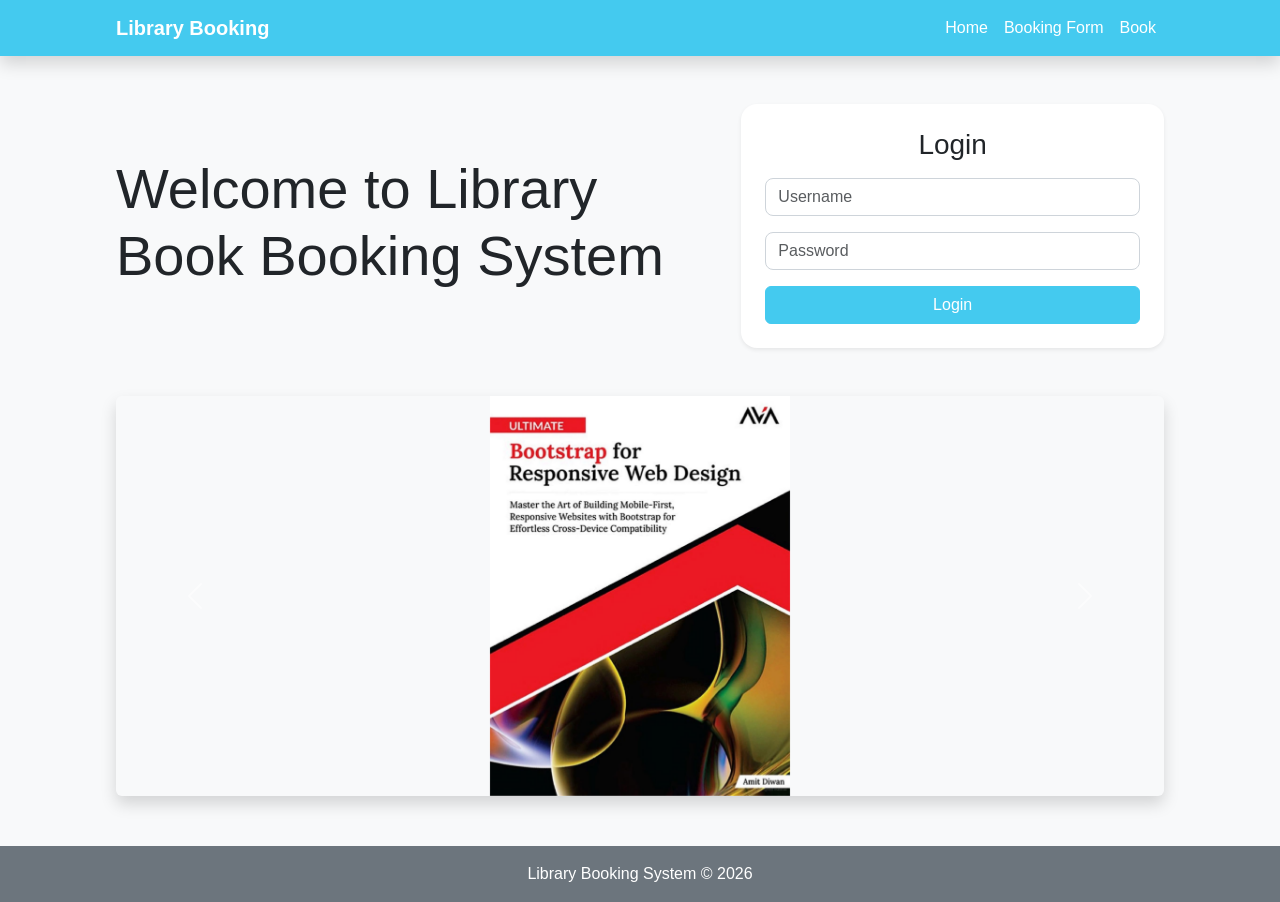
<file: PRACTICAL WORK 2/index.html>
<!DOCTYPE html>
<html lang="en">
<head>
    <meta charset="UTF-8">
    <meta name="viewport" content="width=device-width, initial-scale=1.0">
    <title>Library Booking</title>
    
    <link href="https://cdn.jsdelivr.net/npm/bootstrap@5.3.3/dist/css/bootstrap.min.css" rel="stylesheet">
    <link rel="stylesheet" href="style.css">
</head>
<body>
    
    <nav class="navbar navbar-expand-lg navbar-dark bg-primary shadow">
        <div class="container">
            <a class="navbar-brand fw-bold" href="#">Library Booking</a>
            <div class="collapse navbar-collapse justify-content-end">
                <ul class="navbar-nav">
                    <li class="nav-item"><a class="nav-link active" href="index.html">Home</a></li>
                    <li class="nav-item"><a class="nav-link" href="booking.html">Booking Form</a></li>
                    <li class="nav-item"><a class="nav-link" href="book.html">Book</a></li>
                </ul>
            </div>
        </div>
    </nav>

    <div class="container mt-5">
        <div class="row align-items-center">
            
            <div class="col-md-7">
                <h1 class="display-4">Welcome to Library Book Booking System</h1>
            </div>
            
            <div class="col-md-5">
                <div class="card p-4 shadow-sm border-0">
                    <h3 class="text-center mb-3">Login</h3>
                    <form>
                        <div class="mb-3">
                            <input type="text" class="form-control" placeholder="Username" required>
                        </div>
                        <div class="mb-3">
                            <input type="password" class="form-control" placeholder="Password" required>
                        </div>
                        <button type="submit" class="btn btn-primary w-100">Login</button>
                    </form>
                </div>
            </div>
        </div>

        
        <div id="libCarousel" class="carousel slide mt-5 shadow rounded overflow-hidden" data-bs-ride="carousel">
            <div class="carousel-inner">
                <div class="carousel-item active"><img src="pw2wd/Bootstrap.jpeg" class="d-block w-100" alt="Book 1"></div>
                <div class="carousel-item"><img src="pw2wd/JavaScr.jpeg" class="d-block w-100" alt="Book 2"></div>
                <div class="carousel-item"><img src="pw2wd/CSS.jpeg" class="d-block w-100" alt="Book 3"></div>
                <div class="carousel-item"><img src="pw2wd/Html.jpeg" class="d-block w-100" alt="Book 4"></div>
            </div>
            <button class="carousel-control-prev" type="button" data-bs-target="#libCarousel" data-bs-slide="prev">
                <span class="carousel-control-prev-icon"></span>
            </button>
            <button class="carousel-control-next" type="button" data-bs-target="#libCarousel" data-bs-slide="next">
                <span class="carousel-control-next-icon"></span>
            </button>
        </div>
    </div>

    <footer>Library Booking System &copy; 2026</footer>


    <script src="https://cdn.jsdelivr.net/npm/bootstrap@5.3.3/dist/js/bootstrap.bundle.min.js"></script>
</body>
</html>
</file>
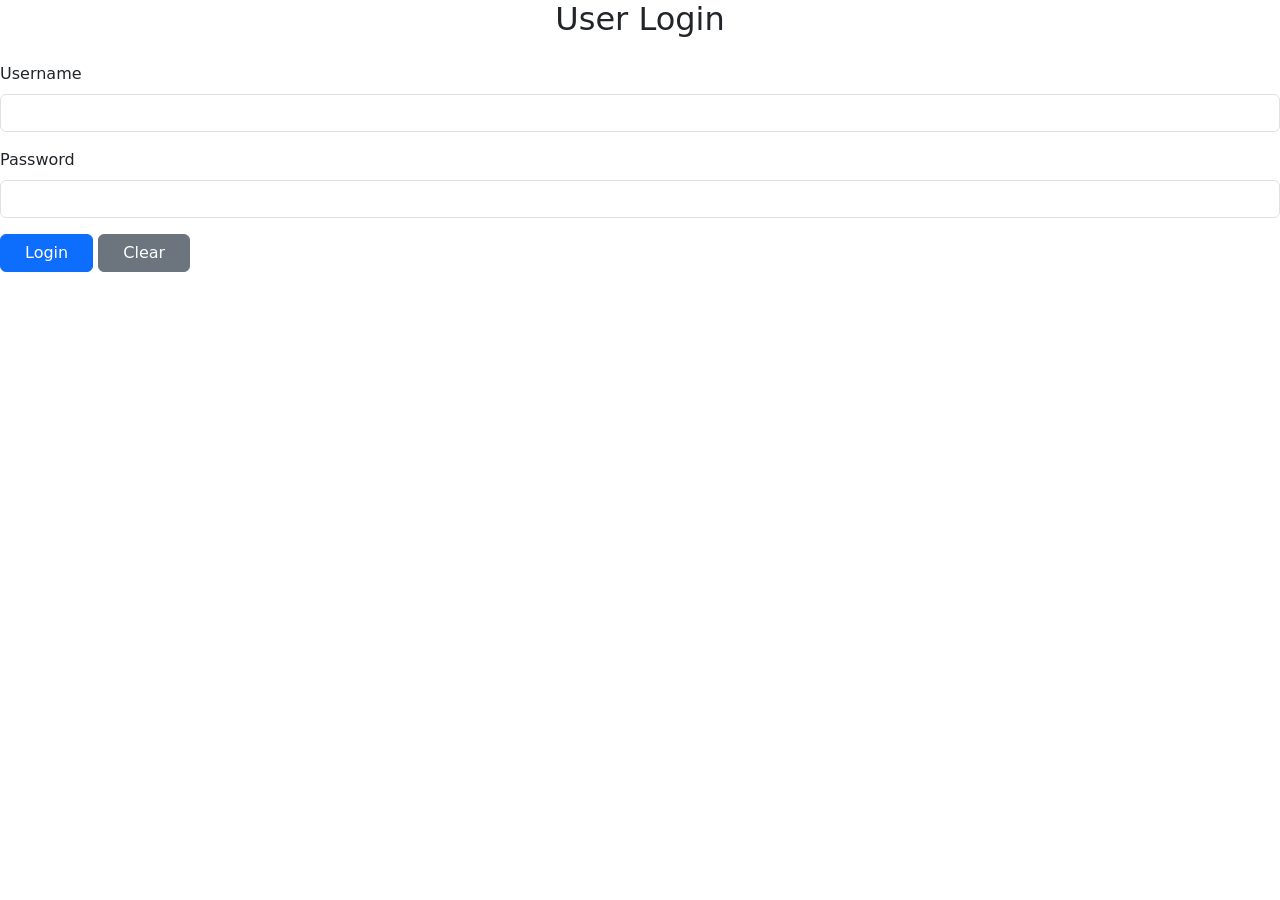
<file: LoginPage/index.html/index.html>
<!DOCTYPE html>
<html lang="en">
<head>
    <meta charset="UTF-8">
    <meta name="viewport" content="width=device-width, initial-scale=1.0">
    <title>Login Page</title>
    <!--bootstrap-->
    <link href="https://cdn.jsdelivr.net/npm/bootstrap@5.3.0/dist/css/bootstrap.min.css" rel="stylesheet">
</head>
<body>

    <div class="login-box">
        <h2 class="text-center mb-4">User Login</h2>
        
        <form id="loginForm">
            <!--username-->
            <div class="mb-3">
                <label for="username" class="form-label">Username</label>
                <input type="text" class="form-control" id="username">
            </div>

            <!-- password-->
            <div class="mb-3">
                <label for="password" class="form-label">Password</label>
                <input type="password" class="form-control" id="password">
            </div>

            <!-- buttons -->
            <div class="button-group">
                <button type="button" class="btn btn-primary px-4" id="loginBtn">Login</button>
                <button type="reset" class="btn btn-secondary px-4">Clear</button>
            </div>
        </form>
    </div>

    
    <div class="modal fade" id="statusModal" tabindex="-1" aria-hidden="true">
        <div class="modal-dialog">
            <div class="modal-content">
                <div class="modal-header">
                    <h5 class="modal-title">Notification</h5>
                    <button type="button" class="btn-close" data-bs-dismiss="modal" aria-label="Close"></button>
                </div>
                <div class="modal-body" id="modalMessage">
                    
                </div>
                <div class="modal-footer">
                    <button type="button" class="btn btn-secondary" data-bs-dismiss="modal">Close</button>
                </div>
            </div>
        </div>
    </div>

    <script src="https://cdn.jsdelivr.net/npm/bootstrap@5.3.3/dist/js/bootstrap.bundle.min.js"></script>
    <script src="script.js"></script>
</body>
</html>
</file>
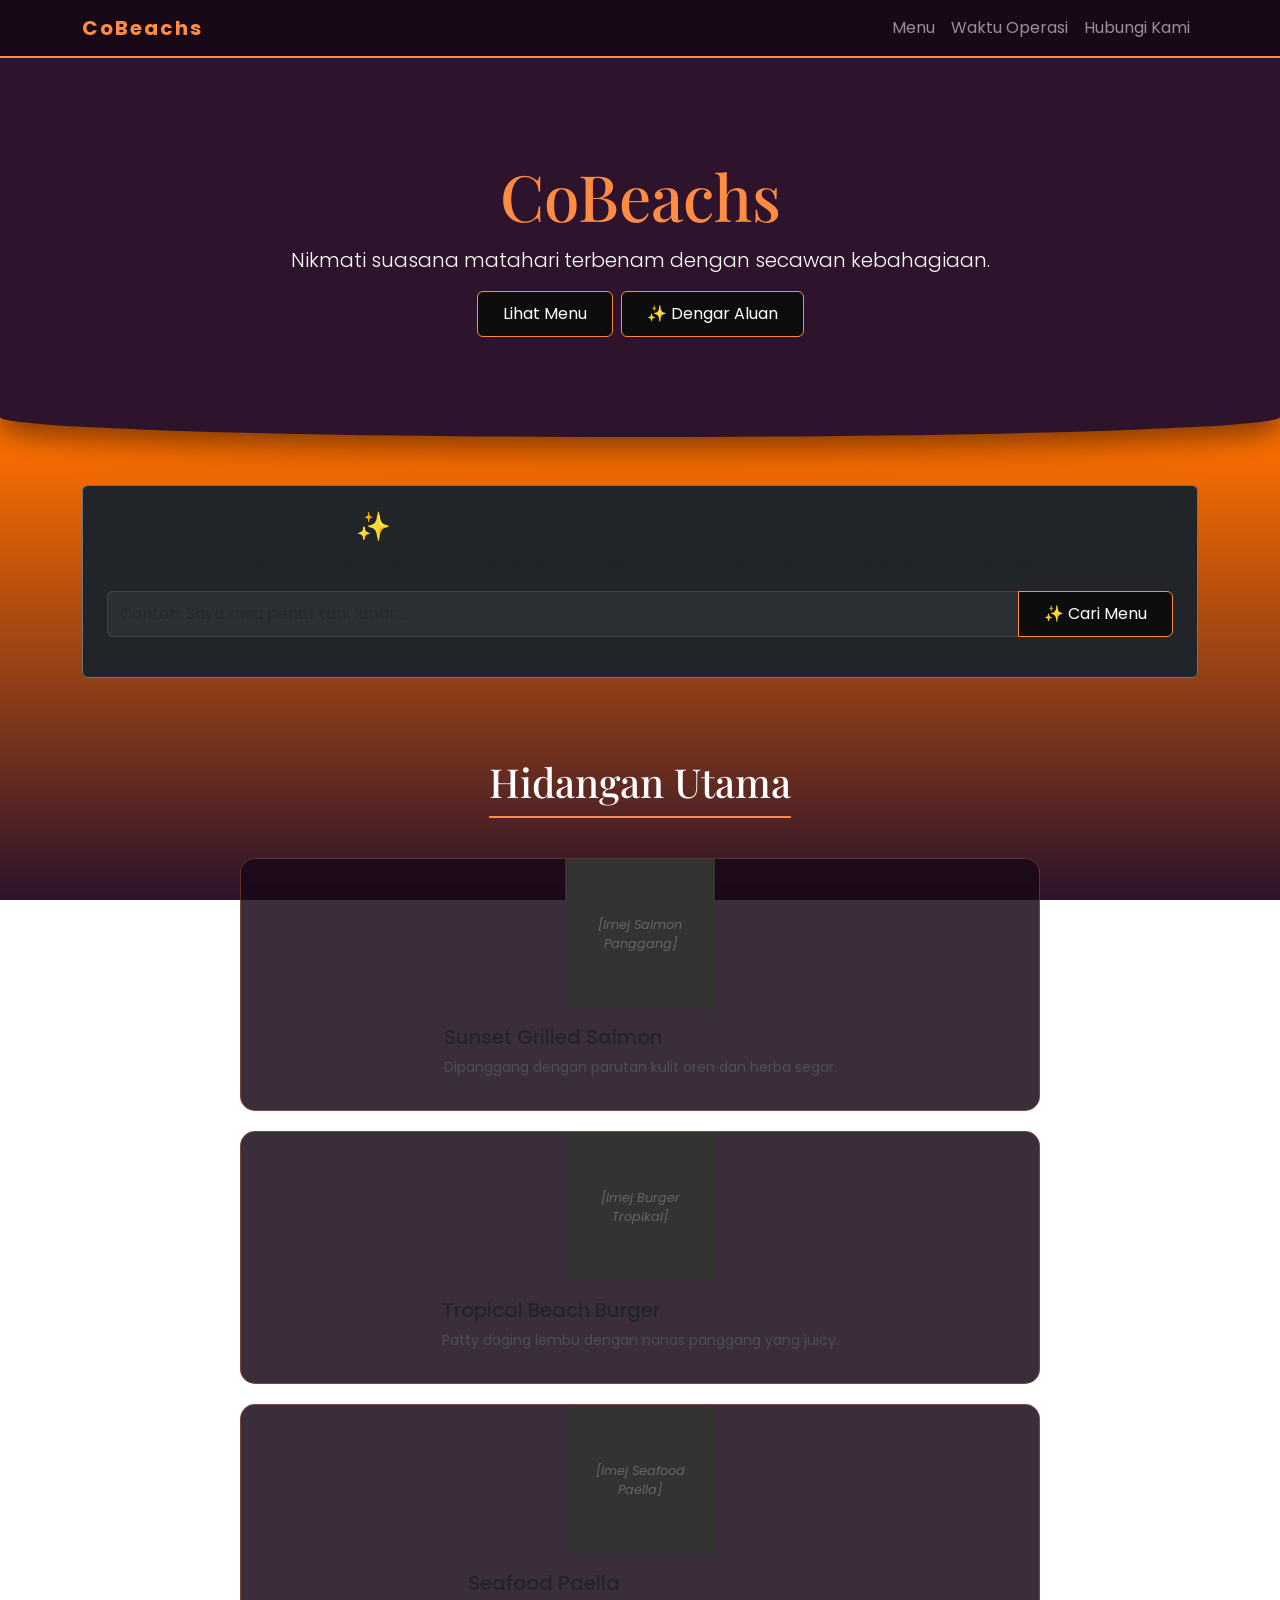
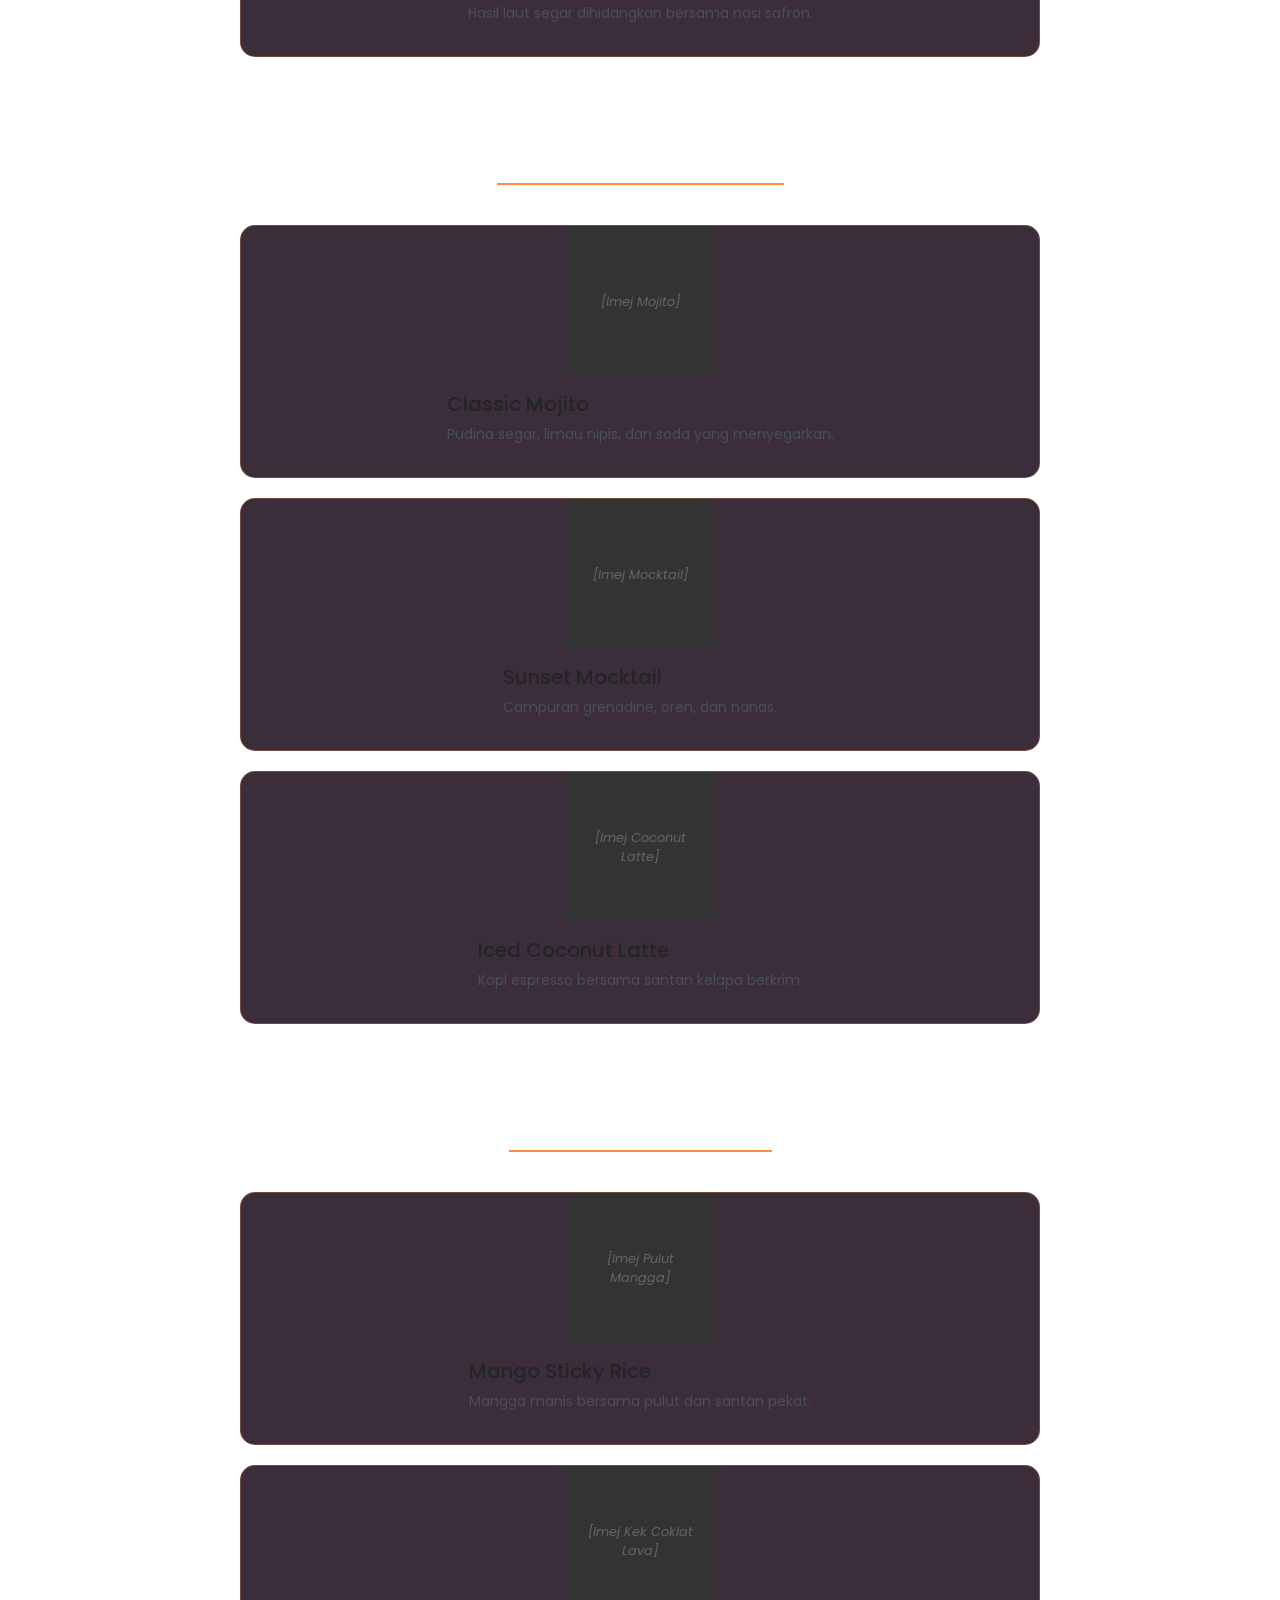
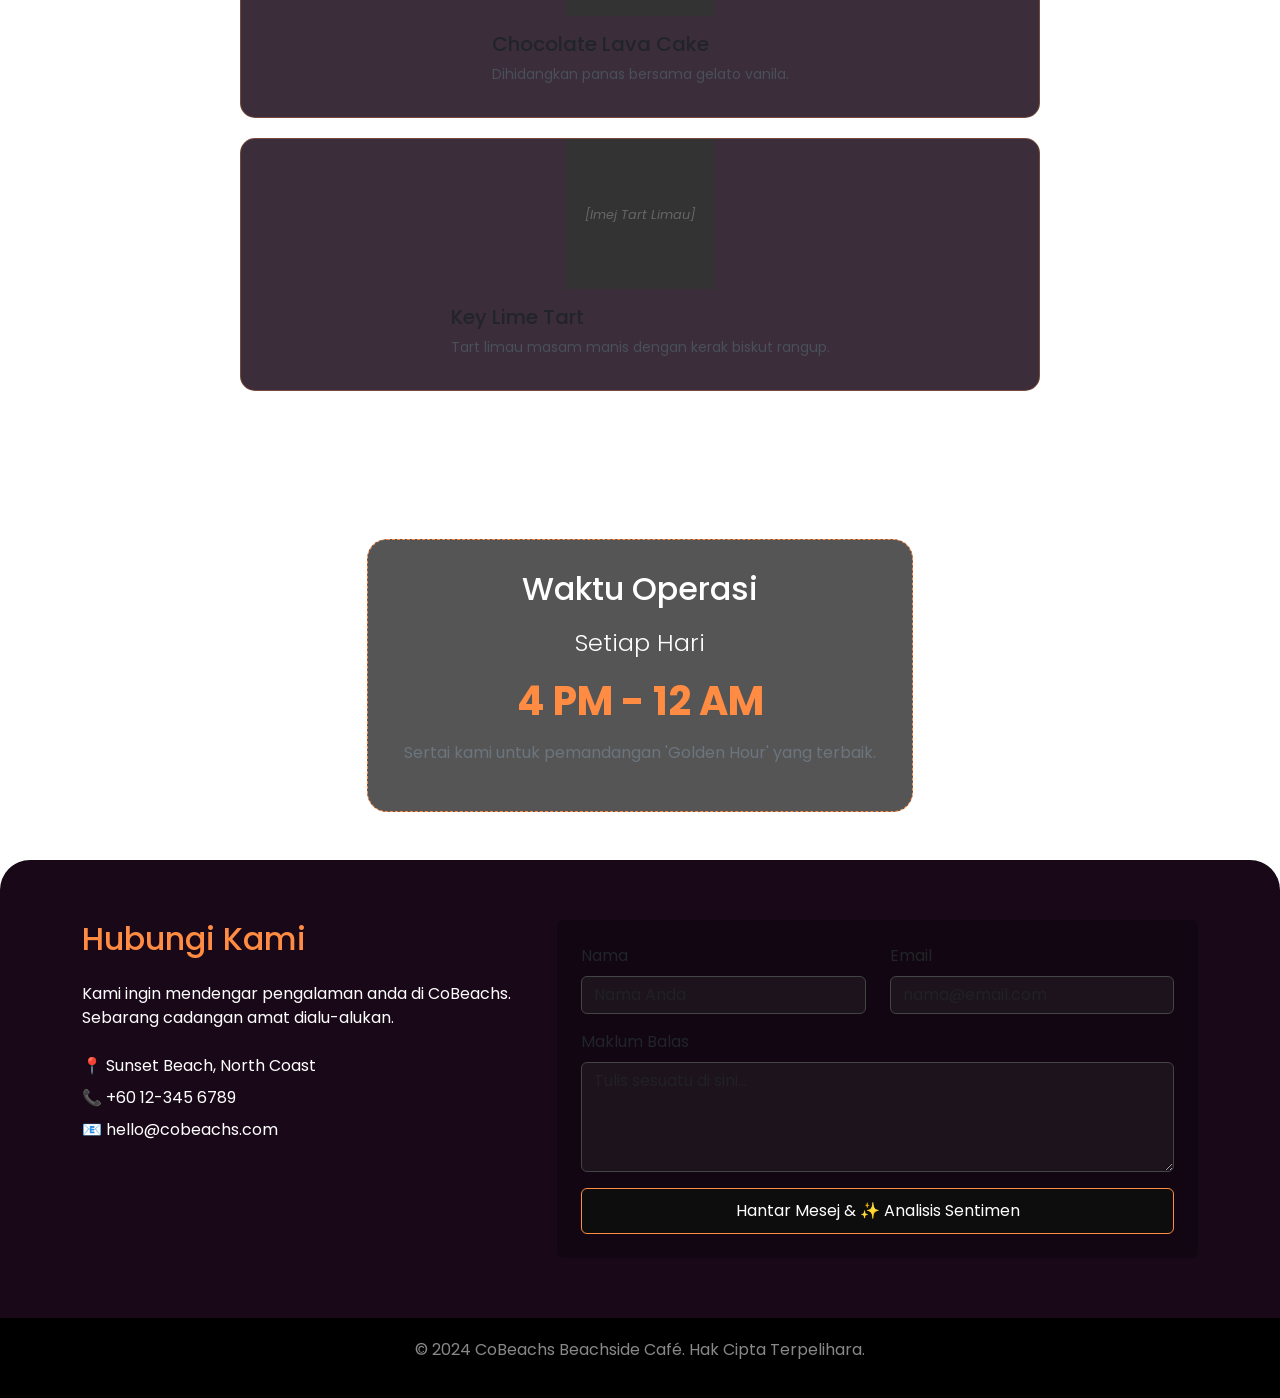
<file: Cobeachs1 (unfinished).html>
<!DOCTYPE html>
<html lang="en">
<head>
    <meta charset="UTF-8">
    <meta name="viewport" content="width=device-width, initial-scale=1.0">
    <title>CoBeachs | Relaxed Beachside Café</title>
    <!-- Bootstrap 5 CSS -->
    <link href="https://cdn.jsdelivr.net/npm/bootstrap@5.3.0/dist/css/bootstrap.min.css" rel="stylesheet">
    <!-- Google Fonts -->
    <link href="https://fonts.googleapis.com/css2?family=Poppins:wght@300;400;600&family=Playfair+Display:ital,wght@0,700;1,700&display=swap" rel="stylesheet">
    <style>
        :root {
            --sunset-orange: #ff8c42;
            --sunset-dark: #e07a5f;
            --dark-purple: #2d132c;
            --header-purple: #190918;
            --ocean-black: #0d0d0d;
        }

        body {
            font-family: 'Poppins', sans-serif;
            margin: 0;
            padding: 0;
            background: linear-gradient(to bottom, #ff8c42, #f96d00, #2d132c);
            background-attachment: fixed;
            color: #ffffff;
        }

        .navbar {
            background-color: var(--header-purple) !important;
            border-bottom: 2px solid var(--sunset-orange);
        }

        .hero-banner {
            background-color: var(--dark-purple);
            padding: 100px 20px;
            text-align: center;
            border-bottom-left-radius: 50% 20px;
            border-bottom-right-radius: 50% 20px;
            box-shadow: 0 10px 30px rgba(0,0,0,0.5);
        }

        .hero-banner h1 {
            font-family: 'Playfair Display', serif;
            font-size: 4rem;
            margin-bottom: 10px;
            color: var(--sunset-orange);
        }

        .menu-section {
            padding: 80px 0;
        }

        .category-title {
            text-align: center;
            font-family: 'Playfair Display', serif;
            font-size: 2.5rem;
            margin-bottom: 40px;
            border-bottom: 2px solid var(--sunset-orange);
            display: inline-block;
            width: auto;
            padding-bottom: 10px;
        }

        .menu-card {
            background: rgba(25, 9, 24, 0.85);
            border: 1px solid rgba(255, 140, 66, 0.3);
            transition: transform 0.3s ease;
            margin-bottom: 20px;
            border-radius: 15px;
            overflow: hidden;
            display: flex;
            align-items: center;
            max-width: 800px;
            margin-left: auto;
            margin-right: auto;
        }

        .menu-card:hover {
            transform: scale(1.02);
            border-color: var(--sunset-orange);
        }

        .placeholder-img {
            width: 150px;
            min-width: 150px;
            height: 150px;
            background: #333;
            display: flex;
            align-items: center;
            justify-content: center;
            color: #666;
            font-style: italic;
            text-align: center;
            font-size: 0.8rem;
            padding: 10px;
        }

        .btn-black {
            background-color: var(--ocean-black);
            color: white;
            border: 1px solid var(--sunset-orange);
            padding: 10px 25px;
            transition: all 0.3s ease;
        }

        .btn-black:hover {
            background-color: var(--sunset-orange);
            color: var(--ocean-black);
        }

        .hours-box {
            background: rgba(13, 13, 13, 0.7);
            padding: 30px;
            border-radius: 20px;
            text-align: center;
            border: 1px dashed var(--sunset-orange);
        }

        .contact-section {
            background-color: var(--header-purple);
            padding: 60px 20px;
            border-radius: 30px 30px 0 0;
        }

        .form-control {
            background: rgba(255,255,255,0.05);
            border: 1px solid #444;
            color: white;
        }

        footer {
            background-color: #000;
            padding: 20px;
            color: #888;
        }

        /* AI Features Styling */
        .ai-suggestion-box {
            background: rgba(255, 140, 66, 0.1);
            border: 2px solid var(--sunset-orange);
            border-radius: 15px;
            padding: 20px;
            margin-top: 20px;
            display: none;
        }

        .loading-spinner {
            display: none;
            width: 2rem;
            height: 2rem;
            border: 0.25em solid currentColor;
            border-right-color: transparent;
            border-radius: 50%;
            animation: spinner-border .75s linear infinite;
        }

        @keyframes spinner-border {
            to { transform: rotate(360deg); }
        }

        @media (max-width: 576px) {
            .menu-card {
                flex-direction: column;
                text-align: center;
            }
            .placeholder-img {
                width: 100%;
                height: 120px;
            }
        }
    </style>
</head>
<body>

    <!-- Navbar -->
    <nav class="navbar navbar-expand-lg navbar-dark sticky-top">
        <div class="container">
            <a class="navbar-brand fw-bold" href="#" style="color: var(--sunset-orange); letter-spacing: 2px;">CoBeachs</a>
            <button class="navbar-toggler" type="button" data-bs-toggle="collapse" data-bs-target="#navbarNav">
                <span class="navbar-toggler-icon"></span>
            </button>
            <div class="collapse navbar-collapse" id="navbarNav">
                <ul class="navbar-nav ms-auto">
                    <li class="nav-item"><a class="nav-link" href="#menu">Menu</a></li>
                    <li class="nav-item"><a class="nav-link" href="#hours">Waktu Operasi</a></li>
                    <li class="nav-item"><a class="nav-link" href="#contact">Hubungi Kami</a></li>
                </ul>
            </div>
        </div>
    </nav>

    <!-- Hero Banner -->
    <header class="hero-banner">
        <div class="container">
            <h1>CoBeachs</h1>
            <p class="lead">Nikmati suasana matahari terbenam dengan secawan kebahagiaan.</p>
            <div class="d-flex justify-content-center gap-2 mt-3 flex-wrap">
                <a href="#menu" class="btn btn-black">Lihat Menu</a>
                <button onclick="speakWelcome()" class="btn btn-black">✨ Dengar Aluan</button>
            </div>
        </div>
    </header>

    <!-- AI Suggestion Section -->
    <section class="container mt-5">
        <div class="card bg-dark border-secondary p-4 text-center">
            <h3>✨ Cadangkan Menu Berdasarkan Mood</h3>
            <p>Beritahu kami bagaimana perasaan anda hari ini, dan AI kami akan mencadangkan hidangan terbaik!</p>
            <div class="input-group mb-3">
                <input type="text" id="userMood" class="form-control" placeholder="Contoh: Saya rasa penat tapi lapar...">
                <button class="btn btn-black" type="button" onclick="generateAiSuggestion()">✨ Cari Menu</button>
            </div>
            <div id="aiLoader" class="loading-spinner mx-auto mb-3"></div>
            <div id="suggestionOutput" class="ai-suggestion-box text-start"></div>
        </div>
    </section>

    <!-- Menu Section -->
    <section id="menu" class="container menu-section">
        <!-- Hidangan Utama -->
        <div class="text-center">
            <h2 class="category-title">Hidangan Utama</h2>
        </div>
        <div id="meals-list" class="row">
            <div class="col-12">
                <div class="card menu-card">
                    <div class="placeholder-img">[Imej Salmon Panggang]</div>
                    <div class="card-body">
                        <h5>Sunset Grilled Salmon</h5>
                        <p class="small text-light-emphasis">Dipanggang dengan parutan kulit oren dan herba segar.</p>
                    </div>
                </div>
                <div class="card menu-card">
                    <div class="placeholder-img">[Imej Burger Tropikal]</div>
                    <div class="card-body">
                        <h5>Tropical Beach Burger</h5>
                        <p class="small text-light-emphasis">Patty daging lembu dengan nanas panggang yang juicy.</p>
                    </div>
                </div>
                <div class="card menu-card">
                    <div class="placeholder-img">[Imej Seafood Paella]</div>
                    <div class="card-body">
                        <h5>Seafood Paella</h5>
                        <p class="small text-light-emphasis">Hasil laut segar dihidangkan bersama nasi safron.</p>
                    </div>
                </div>
            </div>
        </div>

        <!-- Minuman -->
        <div class="text-center mt-5">
            <h2 class="category-title">Minuman Segar</h2>
        </div>
        <div id="drinks-list" class="row">
            <div class="col-12">
                <div class="card menu-card">
                    <div class="placeholder-img">[Imej Mojito]</div>
                    <div class="card-body">
                        <h5>Classic Mojito</h5>
                        <p class="small text-light-emphasis">Pudina segar, limau nipis, dan soda yang menyegarkan.</p>
                    </div>
                </div>
                <div class="card menu-card">
                    <div class="placeholder-img">[Imej Mocktail]</div>
                    <div class="card-body">
                        <h5>Sunset Mocktail</h5>
                        <p class="small text-light-emphasis">Campuran grenadine, oren, dan nanas.</p>
                    </div>
                </div>
                <div class="card menu-card">
                    <div class="placeholder-img">[Imej Coconut Latte]</div>
                    <div class="card-body">
                        <h5>Iced Coconut Latte</h5>
                        <p class="small text-light-emphasis">Kopi espresso bersama santan kelapa berkrim.</p>
                    </div>
                </div>
            </div>
        </div>

        <!-- Pencuci Mulut -->
        <div class="text-center mt-5">
            <h2 class="category-title">Pencuci Mulut</h2>
        </div>
        <div id="desserts-list" class="row">
            <div class="col-12">
                <div class="card menu-card">
                    <div class="placeholder-img">[Imej Pulut Mangga]</div>
                    <div class="card-body">
                        <h5>Mango Sticky Rice</h5>
                        <p class="small text-light-emphasis">Mangga manis bersama pulut dan santan pekat.</p>
                    </div>
                </div>
                <div class="card menu-card">
                    <div class="placeholder-img">[Imej Kek Coklat Lava]</div>
                    <div class="card-body">
                        <h5>Chocolate Lava Cake</h5>
                        <p class="small text-light-emphasis">Dihidangkan panas bersama gelato vanila.</p>
                    </div>
                </div>
                <div class="card menu-card">
                    <div class="placeholder-img">[Imej Tart Limau]</div>
                    <div class="card-body">
                        <h5>Key Lime Tart</h5>
                        <p class="small text-light-emphasis">Tart limau masam manis dengan kerak biskut rangup.</p>
                    </div>
                </div>
            </div>
        </div>
    </section>

    <!-- Operational Hours -->
    <section id="hours" class="container py-5">
        <div class="row justify-content-center">
            <div class="col-md-6">
                <div class="hours-box">
                    <h2 class="mb-3">Waktu Operasi</h2>
                    <p class="fs-4 fw-light">Setiap Hari</p>
                    <p class="display-6 fw-bold" style="color: var(--sunset-orange);">4 PM - 12 AM</p>
                    <p class="mt-3 text-secondary">Sertai kami untuk pemandangan 'Golden Hour' yang terbaik.</p>
                </div>
            </div>
        </div>
    </section>

    <!-- Contact & Feedback -->
    <section id="contact" class="contact-section">
        <div class="container">
            <div class="row">
                <div class="col-md-5 mb-5">
                    <h2 class="mb-4" style="color: var(--sunset-orange);">Hubungi Kami</h2>
                    <p>Kami ingin mendengar pengalaman anda di CoBeachs. Sebarang cadangan amat dialu-alukan.</p>
                    <ul class="list-unstyled mt-4">
                        <li class="mb-2">📍 Sunset Beach, North Coast</li>
                        <li class="mb-2">📞 +60 12-345 6789</li>
                        <li class="mb-2">📧 hello@cobeachs.com</li>
                    </ul>
                </div>
                <div class="col-md-7">
                    <div class="card border-0 p-4" style="background: rgba(0,0,0,0.3);">
                        <form>
                            <div class="row">
                                <div class="col-md-6 mb-3">
                                    <label class="form-label">Nama</label>
                                    <input type="text" id="contactName" class="form-control" placeholder="Nama Anda">
                                </div>
                                <div class="col-md-6 mb-3">
                                    <label class="form-label">Email</label>
                                    <input type="email" id="contactEmail" class="form-control" placeholder="nama@email.com">
                                </div>
                            </div>
                            <div class="mb-3">
                                <label class="form-label">Maklum Balas</label>
                                <textarea class="form-control" id="contactMessage" rows="4" placeholder="Tulis sesuatu di sini..."></textarea>
                            </div>
                            <button type="button" class="btn btn-black w-100" onclick="analyzeFeedback()">Hantar Mesej & ✨ Analisis Sentimen</button>
                        </form>
                    </div>
                </div>
            </div>
        </div>
    </section>

    <!-- Footer -->
    <footer class="text-center">
        <div class="container">
            <p>&copy; 2024 CoBeachs Beachside Café. Hak Cipta Terpelihara.</p>
        </div>
    </footer>

    <!-- Gemini API Script -->
    <script>
        const apiKey = ""; // Diset secara automatik oleh persekitaran

        // Fungsi Helper untuk Call Gemini
        async function callGemini(prompt, model = "gemini-2.5-flash-preview-09-2025") {
            const url = `https://generativelanguage.googleapis.com/v1beta/models/${model}:generateContent?key=${apiKey}`;
            
            let retries = 0;
            const maxRetries = 5;
            
            while (retries < maxRetries) {
                try {
                    const response = await fetch(url, {
                        method: 'POST',
                        headers: { 'Content-Type': 'application/json' },
                        body: JSON.stringify({ contents: [{ parts: [{ text: prompt }] }] })
                    });
                    const data = await response.json();
                    return data.candidates?.[0]?.content?.parts?.[0]?.text;
                } catch (error) {
                    retries++;
                    const delay = Math.pow(2, retries) * 500;
                    await new Promise(r => setTimeout(r, delay));
                }
            }
            throw new Error("Gagal menghubungi AI setelah beberapa percubaan.");
        }

        // 1. AI Suggestion Based on Mood
        async function generateAiSuggestion() {
            const mood = document.getElementById('userMood').value;
            if (!mood) return;

            const loader = document.getElementById('aiLoader');
            const output = document.getElementById('suggestionOutput');
            
            loader.style.display = 'block';
            output.style.display = 'none';

            const systemPrompt = "Anda adalah pelayan pakar di CoBeachs Cafe. Berdasarkan mood pelanggan, cadangkan SATU hidangan utama, SATU minuman, dan SATU pencuci mulut dari menu kami (Salmon, Burger, Paella, Mojito, Mocktail, Coconut Latte, Mango Sticky Rice, Lava Cake, Lime Tart). Berikan penjelasan ringkas kenapa ia sesuai dalam Bahasa Melayu yang santai.";
            
            try {
                const suggestion = await callGemini(`Mood saya: ${mood}`, "gemini-2.5-flash-preview-09-2025");
                output.innerHTML = `<strong>Cadangan AI untuk anda:</strong><br>${suggestion.replace(/\n/g, '<br>')}`;
                output.style.display = 'block';
            } catch (err) {
                output.innerHTML = "Maaf, AI sedang berehat. Sila cuba sebentar lagi.";
                output.style.display = 'block';
            } finally {
                loader.style.display = 'none';
            }
        }

        // 2. TTS Welcome Message
        async function speakWelcome() {
            const text = "Selamat datang ke CoBeachs! Nikmati suasana matahari terbenam yang indah dan hidangan segar kami. Bagaimana kami boleh membantu anda hari ini?";
            const url = `https://generativelanguage.googleapis.com/v1beta/models/gemini-2.5-flash-preview-tts:generateContent?key=${apiKey}`;
            
            try {
                const response = await fetch(url, {
                    method: 'POST',
                    headers: { 'Content-Type': 'application/json' },
                    body: JSON.stringify({
                        contents: [{ parts: [{ text: `Say warmly in Malay: ${text}` }] }],
                        generationConfig: {
                            responseModalities: ["AUDIO"],
                            speechConfig: { voiceConfig: { prebuiltVoiceConfig: { voiceName: "Kore" } } }
                        }
                    })
                });
                
                const data = await response.json();
                const audioData = data.candidates[0].content.parts[0].inlineData.data;
                
                // Convert PCM16 (L16) to WAV for playback
                const audioBlob = pcmToWav(audioData, 24000); // Assuming 24kHz
                const audioUrl = URL.createObjectURL(audioBlob);
                const audio = new Audio(audioUrl);
                audio.play();
            } catch (err) {
                console.error("TTS Error:", err);
            }
        }

        // Helper: Convert Base64 PCM to WAV
        function pcmToWav(base64Data, sampleRate) {
            const binaryString = window.atob(base64Data);
            const len = binaryString.length;
            const bytes = new Uint8Array(len);
            for (let i = 0; i < len; i++) bytes[i] = binaryString.charCodeAt(i);
            
            const wavHeader = new ArrayBuffer(44);
            const view = new DataView(wavHeader);
            
            const writeString = (offset, string) => {
                for (let i = 0; i < string.length; i++) view.setUint8(offset + i, string.charCodeAt(i));
            };

            writeString(0, 'RIFF');
            view.setUint32(4, 36 + len, true);
            writeString(8, 'WAVE');
            writeString(12, 'fmt ');
            view.setUint32(16, 16, true);
            view.setUint16(20, 1, true); // PCM
            view.setUint16(22, 1, true); // Mono
            view.setUint32(24, sampleRate, true);
            view.setUint32(28, sampleRate * 2, true);
            view.setUint16(32, 2, true);
            view.setUint16(34, 16, true);
            writeString(36, 'data');
            view.setUint32(40, len, true);

            return new Blob([wavHeader, bytes], { type: 'audio/wav' });
        }

        // 3. Sentiment Analysis for Feedback
        async function analyzeFeedback() {
            const msg = document.getElementById('contactMessage').value;
            if (!msg) return;

            try {
                const analysis = await callGemini(`Analisis sentimen mesej ini (Positif/Negatif/Neutral) dan berikan respon ringkas yang sesuai: "${msg}"`);
                alert(`Terima kasih! Maklum balas anda telah diproses.\n\nAnalisis AI: ${analysis}`);
            } catch (err) {
                alert("Mesej dihantar! Terima kasih.");
            }
        }
    </script>
</body>
</html>
</file>
<file: PRACTICAL WORK 2/style.css>
:root {
    --primary-color: #44caef;
    --primary-hover: #37b6db;
    --secondary-color: #6c757d;
    --background-color: #f8f9fa;
    --text-color: #212529;
}   

body {
    background-color: var(--background-color);
    color: var(--text-color);
    font-family: Arial, Helvetica, sans-serif;
    min-height: 100vh;
    display: flex;
    flex-direction: column;
}


#libCarousel {
    margin-top: 20px;
    max-height: 400px;
    width: auto;
    max-width: 100%;
    margin: 0 auto;
}

.btn-primary,
.btn-success {
    background-color: var(--primary-color);
    border-color: var(--primary-color);
}

.btn-primary:hover,
.btn-success:hover {
    background-color: var(--primary-hover);
    border-color: var(--primary-hover);
}

.btn {
    transition: background-color 0.2s ease, transform 0.2s ease;
}

.btn:focus,
.btn:hover {
    transform: translateY(-1px);
}

.form-control,
.form-select {
    border-radius: 0.5rem;
    border: 1px solid #ced4da;
    box-shadow: none;
}

.form-control:focus,
.form-select:focus {
    border-color: var(--primary-color);
    box-shadow: 0 0 0 0.15rem rgba(68, 202, 239, 0.25);
}

.container {
  flex: 1;
  max-width: 1080px;
  margin: 0 auto;
  padding: 0 1rem;
}

.navbar {
    background-color: var(--primary-color) !important;
}
.navbar .navbar-brand {
    color: #fff !important;
}
.navbar .nav-link {
    color: #fff !important;
    
}
.navbar .nav-link:hover {
    color: #ddd !important; 

}

.page-title {
  font-size: 2rem;
  font-weight: 700;
  margin-bottom: 1.5rem;
}

.card {
  border-radius: 1rem;
  background-color: #fff;
  box-shadow: 0 16px 40px rgba(0, 0, 0, 0.08);
}
footer {
    background-color: var(--secondary-color);
    color: #fff;
    margin-top: 50px;
    padding: 1rem 0;
    text-align: center;
}
#libCarousel .carousel-item {
  min-height: 260px;
}
#libCarousel .carousel-item img {
  width: auto !important;
  max-width: 40% !important;
  height: auto;
  max-height: 400px;
  object-fit: contain;
  margin: 0 auto;
  display: block;
}
</file>
